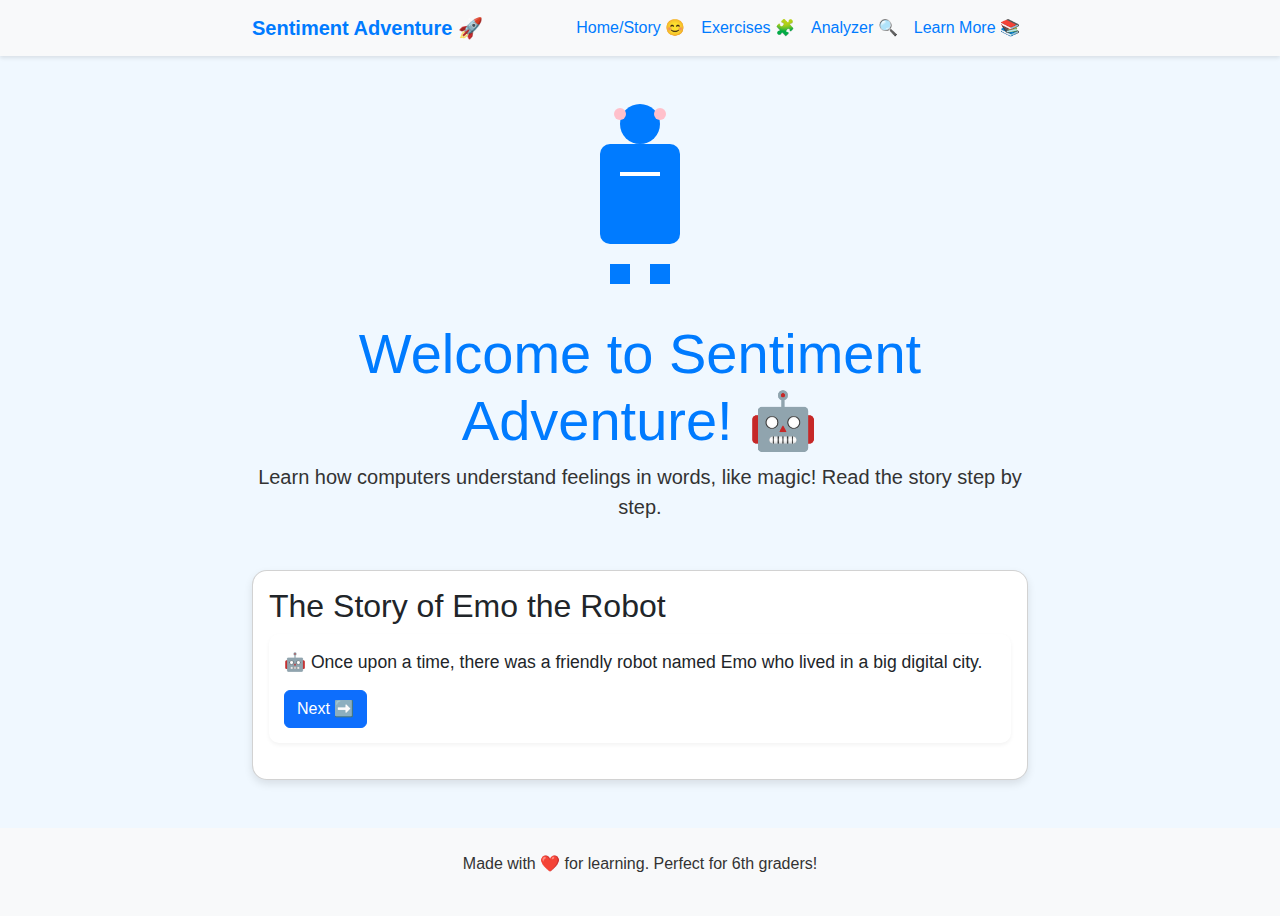
<file: index.html>
<!-- index.html -->
<!DOCTYPE html>
<html lang="en">
<head>
    <meta charset="UTF-8">
    <meta name="viewport" content="width=device-width, initial-scale=1.0">
    <title>Sentiment Adventure with Emo the Robot</title>
    <link href="https://cdn.jsdelivr.net/npm/bootstrap@5.3.0/dist/css/bootstrap.min.css" rel="stylesheet">
    <link rel="stylesheet" href="styles.css">
</head>
<body>
    <!-- Navigation Bar -->
    <nav class="navbar navbar-expand-lg navbar-light bg-light">
        <div class="container">
            <a class="navbar-brand" href="index.html">Sentiment Adventure 🚀</a>
            <button class="navbar-toggler" type="button" data-bs-toggle="collapse" data-bs-target="#navbarNav" aria-controls="navbarNav" aria-expanded="false" aria-label="Toggle navigation">
                <span class="navbar-toggler-icon"></span>
            </button>
            <div class="collapse navbar-collapse" id="navbarNav">
                <ul class="navbar-nav ms-auto">
                    <li class="nav-item"><a class="nav-link active" href="index.html">Home/Story 😊</a></li>
                    <li class="nav-item"><a class="nav-link" href="exercises.html">Exercises 🧩</a></li>
                    <li class="nav-item"><a class="nav-link" href="analyzer.html">Analyzer 🔍</a></li>
                    <li class="nav-item"><a class="nav-link" href="learn-more.html">Learn More 📚</a></li>
                </ul>
            </div>
        </div>
    </nav>

    <!-- Main Content -->
    <div class="container bg my-5">
        <header class="text-center mb-5">
            <svg id="emo-svg" width="200" height="200" viewBox="0 0 100 100" class="mb-3">
                <!-- Simple Robot SVG -->
                <rect x="30" y="20" width="40" height="50" rx="5" fill="#007bff" />
                <circle cx="50" cy="10" r="10" fill="#007bff" />
                <circle cx="40" cy="5" r="3" fill="pink" />
                <circle cx="60" cy="5" r="3" fill="pink" />
                <rect x="35" y="80" width="10" height="10" fill="#007bff" />
                <rect x="55" y="80" width="10" height="10" fill="#007bff" />
                <line x1="40" y1="35" x2="60" y2="35" stroke="white" stroke-width="2" />
            </svg>
            <h1 class="display-4">Welcome to Sentiment Adventure! 🤖</h1>
            <p class="lead">Learn how computers understand feelings in words, like magic! Read the story step by step.</p>
        </header>

        <section id="story" class="card mb-5">
            <div class="card-body">
                <h2 class="card-title">The Story of Emo the Robot</h2>
                
                <div class="story-step d-none" id="step1">
                    <p>🤖 Once upon a time, there was a friendly robot named Emo who lived in a big digital city.</p>
                    <button class="btn btn-primary" onclick="nextStep(2)">Next ➡️</button>
                </div>
                
                <div class="story-step d-none" id="step2">
                    <p>👫 Emo's best friends were kids like you! But sometimes, the kids sent messages that were happy 😊, sad 😢, or just okay 😐.</p>
                    <button class="btn btn-primary" onclick="nextStep(3)">Next ➡️</button>
                </div>
                
                <div class="story-step d-none" id="step3">
                    <p>💥 Emo had a super power: <strong>Sentiment Analysis</strong>! This means Emo could read words and figure out the feelings behind them.</p>
                    <button class="btn btn-primary" onclick="nextStep(4)">Next ➡️</button>
                </div>
                
                <div class="story-step d-none" id="step4">
                    <p>📝 For example: If a message said "I love ice cream!", Emo knew it was <span class="positive">positive</span> (happy!).</p>
                    <button class="btn btn-primary" onclick="nextStep(5)">Next ➡️</button>
                </div>
                
                <div class="story-step d-none" id="step5">
                    <p>📝 If it said "I lost my toy.", Emo knew it was <span class="negative">negative</span> (sad).</p>
                    <button class="btn btn-primary" onclick="nextStep(6)">Next ➡️</button>
                </div>
                
                <div class="story-step d-none" id="step6">
                    <p>📝 If it said "The sky is blue.", it was <span class="neutral">neutral</span> (no strong feelings).</p>
                    <button class="btn btn-primary" onclick="nextStep(7)">Next ➡️</button>
                </div>
                
                <div class="story-step d-none" id="step7">
                    <p>🔍 Emo did this by looking for special words: happy words like "love" or "great," and sad words like "lost" or "bad."</p>
                    <button class="btn btn-primary" onclick="nextStep(8)">Next ➡️</button>
                </div>
                
                <div class="story-step d-none" id="step8">
                    <p>💻 That's how computers help us understand emotions in text, like in reviews or chats!</p>
                    <button class="btn btn-primary" onclick="nextStep(9)">Next ➡️</button>
                </div>
                
                <div class="story-step d-none" id="step9">
                    <p>🚀 Now, let's help Emo analyze some messages. Ready for an adventure?</p>
                    <a href="exercises.html" class="btn btn-primary btn-lg">Start Exercises!</a>
                </div>
            </div>
        </section>
    </div>

    <!-- Footer -->
    <footer class="text-center py-4 bg-light">
        <p>Made with ❤️ for learning. Perfect for 6th graders!</p>
    </footer>

    <script src="https://cdn.jsdelivr.net/npm/bootstrap@5.3.0/dist/js/bootstrap.bundle.min.js"></script>
    <script src="script.js"></script>
</body>
</html>
</file>
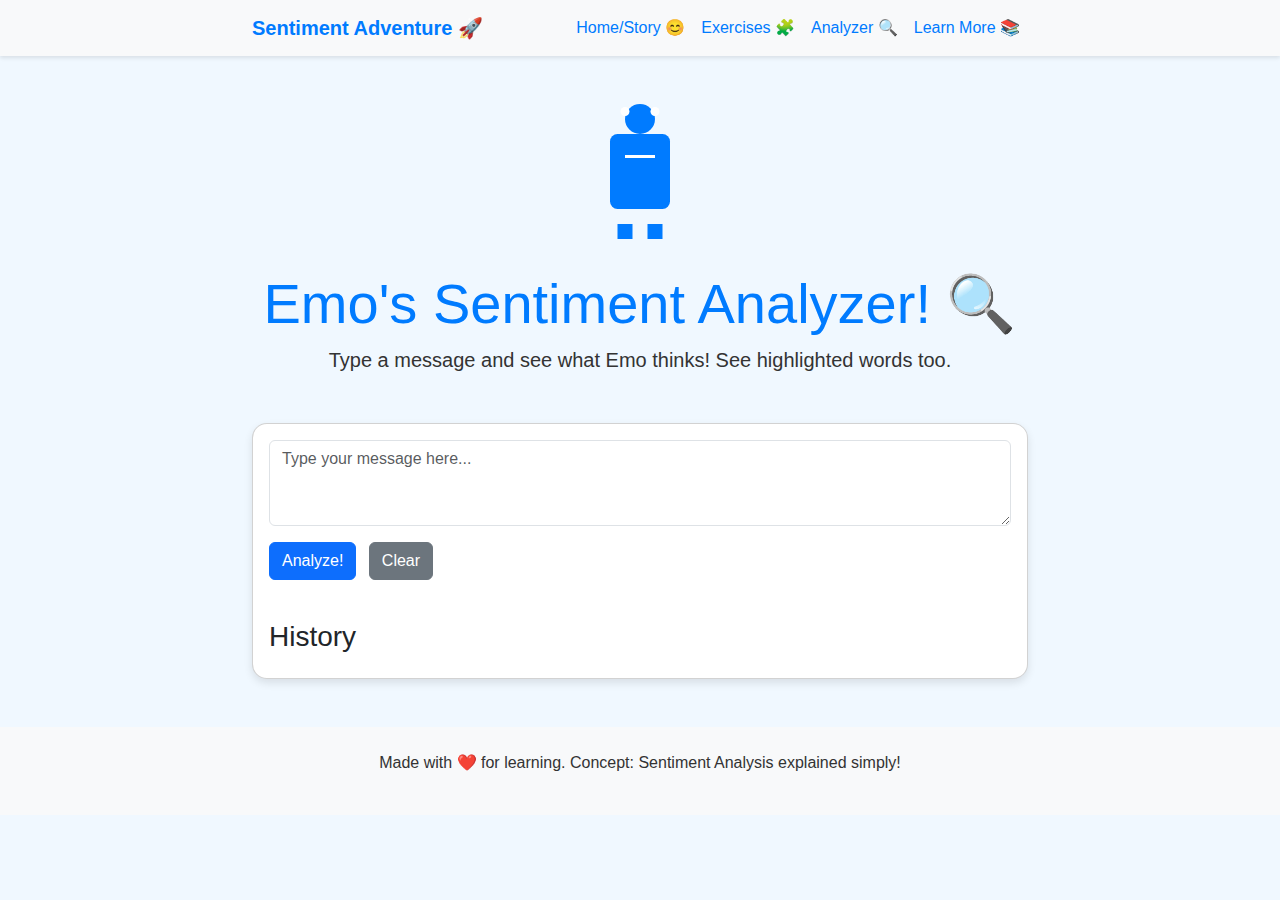
<file: analyzer.html>
<!-- analyzer.html (Updated with highlights, clear button, history) -->
<!DOCTYPE html>
<html lang="en">
<head>
    <meta charset="UTF-8">
    <meta name="viewport" content="width=device-width, initial-scale=1.0">
    <title>Analyzer - Sentiment Adventure</title>
    <link href="https://cdn.jsdelivr.net/npm/bootstrap@5.3.0/dist/css/bootstrap.min.css" rel="stylesheet">
    <link rel="stylesheet" href="styles.css">
</head>
<body>
    <!-- Navigation Bar -->
    <nav class="navbar navbar-expand-lg navbar-light bg-light">
        <div class="container">
            <a class="navbar-brand" href="index.html">Sentiment Adventure 🚀</a>
            <button class="navbar-toggler" type="button" data-bs-toggle="collapse" data-bs-target="#navbarNav" aria-controls="navbarNav" aria-expanded="false" aria-label="Toggle navigation">
                <span class="navbar-toggler-icon"></span>
            </button>
            <div class="collapse navbar-collapse" id="navbarNav">
                <ul class="navbar-nav ms-auto">
                    <li class="nav-item"><a class="nav-link" href="index.html">Home/Story 😊</a></li>
                    <li class="nav-item"><a class="nav-link" href="exercises.html">Exercises 🧩</a></li>
                    <li class="nav-item"><a class="nav-link active" href="analyzer.html">Analyzer 🔍</a></li>
                    <li class="nav-item"><a class="nav-link" href="learn-more.html">Learn More 📚</a></li>
                </ul>
            </div>
        </div>
    </nav>

    <!-- Main Content -->
    <div class="container my-5">
        <header class="text-center mb-5">
            <svg id="emo-svg" width="150" height="150" viewBox="0 0 100 100" class="mb-3">
                <!-- Simple Robot SVG -->
                <rect x="30" y="20" width="40" height="50" rx="5" fill="#007bff" />
                <circle cx="50" cy="10" r="10" fill="#007bff" />
                <circle cx="40" cy="5" r="3" fill="white" />
                <circle cx="60" cy="5" r="3" fill="white" />
                <rect x="35" y="80" width="10" height="10" fill="#007bff" />
                <rect x="55" y="80" width="10" height="10" fill="#007bff" />
                <line x1="40" y1="35" x2="60" y2="35" stroke="white" stroke-width="2" />
            </svg>
            <h1 class="display-4">Emo's Sentiment Analyzer! 🔍</h1>
            <p class="lead">Type a message and see what Emo thinks! See highlighted words too.</p>
        </header>

        <section class="card mb-5">
            <div class="card-body">
                <textarea id="inputText" class="form-control mb-3" rows="3" placeholder="Type your message here..."></textarea>
                <button class="btn btn-primary me-2 mb-3" onclick="analyzeSentiment()">Analyze!</button>
                <button class="btn btn-secondary mb-3" onclick="clearInput()">Clear</button>
                <div id="result" class="alert d-none" role="alert"></div>
                <div id="highlighted-text" class="mt-3 p-3 bg-light border rounded d-none"></div>
                <h3 class="mt-4">History</h3>
                <ul id="history-list" class="list-group"></ul>
            </div>
        </section>
    </div>

    <!-- Footer -->
    <footer class="text-center py-4 bg-light">
        <p>Made with ❤️ for learning. Concept: Sentiment Analysis explained simply!</p>
    </footer>

    <script src="https://cdn.jsdelivr.net/npm/bootstrap@5.3.0/dist/js/bootstrap.bundle.min.js"></script>
    <script src="script.js"></script>
</body>
</html>
</file>
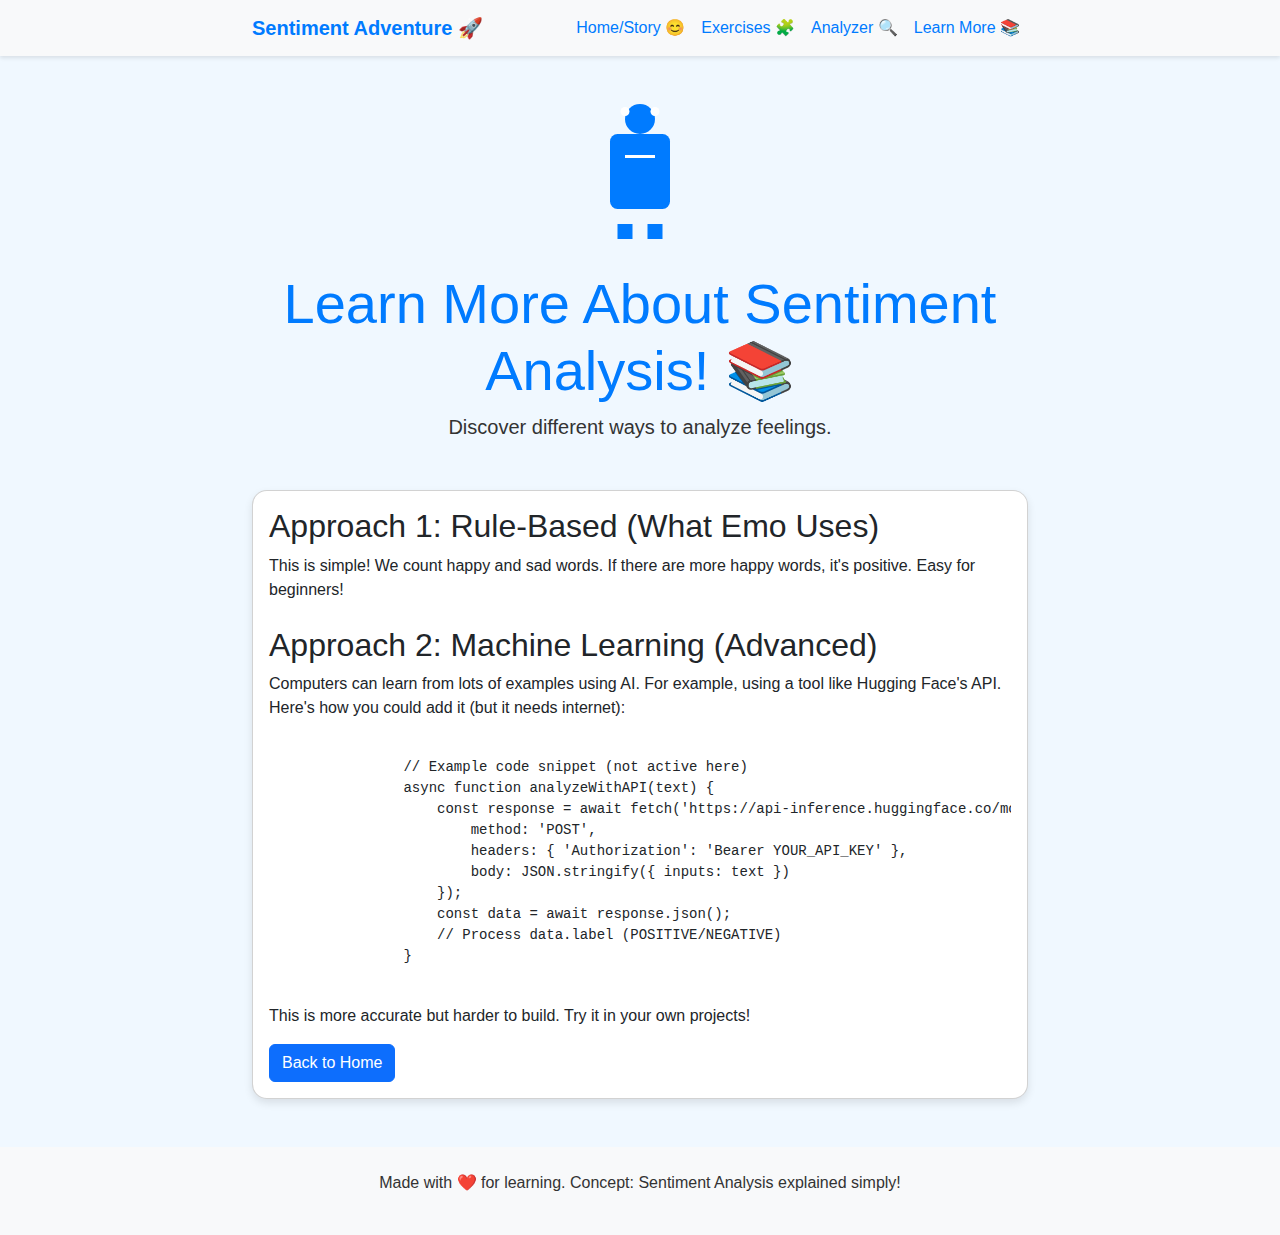
<file: learn-more.html>
<!-- learn-more.html (Updated with SVG) -->
<!DOCTYPE html>
<html lang="en">
<head>
    <meta charset="UTF-8">
    <meta name="viewport" content="width=device-width, initial-scale=1.0">
    <title>Learn More - Sentiment Adventure</title>
    <link href="https://cdn.jsdelivr.net/npm/bootstrap@5.3.0/dist/css/bootstrap.min.css" rel="stylesheet">
    <link rel="stylesheet" href="styles.css">
</head>
<body>
    <!-- Navigation Bar -->
    <nav class="navbar navbar-expand-lg navbar-light bg-light">
        <div class="container">
            <a class="navbar-brand" href="index.html">Sentiment Adventure 🚀</a>
            <button class="navbar-toggler" type="button" data-bs-toggle="collapse" data-bs-target="#navbarNav" aria-controls="navbarNav" aria-expanded="false" aria-label="Toggle navigation">
                <span class="navbar-toggler-icon"></span>
            </button>
            <div class="collapse navbar-collapse" id="navbarNav">
                <ul class="navbar-nav ms-auto">
                    <li class="nav-item"><a class="nav-link" href="index.html">Home/Story 😊</a></li>
                    <li class="nav-item"><a class="nav-link" href="exercises.html">Exercises 🧩</a></li>
                    <li class="nav-item"><a class="nav-link" href="analyzer.html">Analyzer 🔍</a></li>
                    <li class="nav-item"><a class="nav-link active" href="learn-more.html">Learn More 📚</a></li>
                </ul>
            </div>
        </div>
    </nav>

    <!-- Main Content -->
    <div class="container my-5">
        <header class="text-center mb-5">
            <svg id="emo-svg" width="150" height="150" viewBox="0 0 100 100" class="mb-3">
                <!-- Simple Robot SVG -->
                <rect x="30" y="20" width="40" height="50" rx="5" fill="#007bff" />
                <circle cx="50" cy="10" r="10" fill="#007bff" />
                <circle cx="40" cy="5" r="3" fill="white" />
                <circle cx="60" cy="5" r="3" fill="white" />
                <rect x="35" y="80" width="10" height="10" fill="#007bff" />
                <rect x="55" y="80" width="10" height="10" fill="#007bff" />
                <line x1="40" y1="35" x2="60" y2="35" stroke="white" stroke-width="2" />
            </svg>
            <h1 class="display-4">Learn More About Sentiment Analysis! 📚</h1>
            <p class="lead">Discover different ways to analyze feelings.</p>
        </header>

        <section class="card mb-5">
            <div class="card-body">
                <h2 class="card-title">Approach 1: Rule-Based (What Emo Uses)</h2>
                <p>This is simple! We count happy and sad words. If there are more happy words, it's positive. Easy for beginners!</p>

                <h2 class="card-title mt-4">Approach 2: Machine Learning (Advanced)</h2>
                <p>Computers can learn from lots of examples using AI. For example, using a tool like Hugging Face's API. Here's how you could add it (but it needs internet):</p>
                <pre><code>
                // Example code snippet (not active here)
                async function analyzeWithAPI(text) {
                    const response = await fetch('https://api-inference.huggingface.co/models/distilbert-base-uncased-finetuned-sst-2-english', {
                        method: 'POST',
                        headers: { 'Authorization': 'Bearer YOUR_API_KEY' },
                        body: JSON.stringify({ inputs: text })
                    });
                    const data = await response.json();
                    // Process data.label (POSITIVE/NEGATIVE)
                }
                </code></pre>
                <p>This is more accurate but harder to build. Try it in your own projects!</p>

                <a href="index.html" class="btn btn-primary">Back to Home</a>
            </div>
        </section>
    </div>

    <!-- Footer -->
    <footer class="text-center py-4 bg-light">
        <p>Made with ❤️ for learning. Concept: Sentiment Analysis explained simply!</p>
    </footer>

    <script src="https://cdn.jsdelivr.net/npm/bootstrap@5.3.0/dist/js/bootstrap.bundle.min.js"></script>
    <script src="script.js"></script>
</body>
</html>
</file>
<file: styles.css>
/* styles.css (Updated with more animations, SVG styles) */
body {
    background-color: #f0f8ff;
    font-family: 'Comic Sans MS', cursive, sans-serif;
    color: #333;
}

.navbar {
    box-shadow: 0 2px 4px rgba(0,0,0,0.1);
}

.navbar-brand {
    font-weight: bold;
    color: #007bff !important;
}

.nav-link {
    color: #007bff !important;
}

.nav-link:hover {
    color: #0056b3 !important;
}

.container {
    max-width: 800px;
}

h1, h2 {
    color: #007bff;
}

.card {
    border-radius: 15px;
    box-shadow: 0 4px 8px rgba(0,0,0,0.1);
    transition: transform 0.3s;
}

.card:hover {
    transform: scale(1.02);
}

.positive { color: green; font-weight: bold; }
.negative { color: red; font-weight: bold; }
.neutral { color: orange; font-weight: bold; }

.exercise button {
    font-size: 1.2em;
    transition: background-color 0.3s, transform 0.2s;
}

.exercise button:hover {
    transform: scale(1.05);
}

.feedback {
    font-weight: bold;
    animation: fadeIn 0.5s;
}

.alert {
    font-size: 1.5em;
    text-align: center;
    animation: fadeIn 0.5s;
}

#highlighted-text {
    animation: fadeIn 0.5s;
}

@keyframes fadeIn {
    from { opacity: 0; transform: translateY(10px); }
    to { opacity: 1; transform: translateY(0); }
}

.d-none {
    display: none !important;
}

#emo-svg {
    animation: bounce 2s infinite;
}

@keyframes bounce {
    0%, 100% { transform: translateY(0); }
    50% { transform: translateY(-10px); }
}

.progress-bar {
    background-color: #28a745;
    transition: width 0.6s ease;
}

/* styles.css (Updated with story step styles) */
/* ... (keep all previous styles) */

.story-step {
    margin-bottom: 20px;
    padding: 15px;
    background-color: #ffffff;
    border-radius: 10px;
    box-shadow: 0 2px 4px rgba(0,0,0,0.05);
    transition: all 0.3s ease;
}

.story-step p {
    font-size: 1.1em;
    margin-bottom: 15px;
}

/* Ensure fadeIn animation is defined */
@keyframes fadeIn {
    from { opacity: 0; transform: translateY(10px); }
    to { opacity: 1; transform: translateY(0); }
}
</file>
